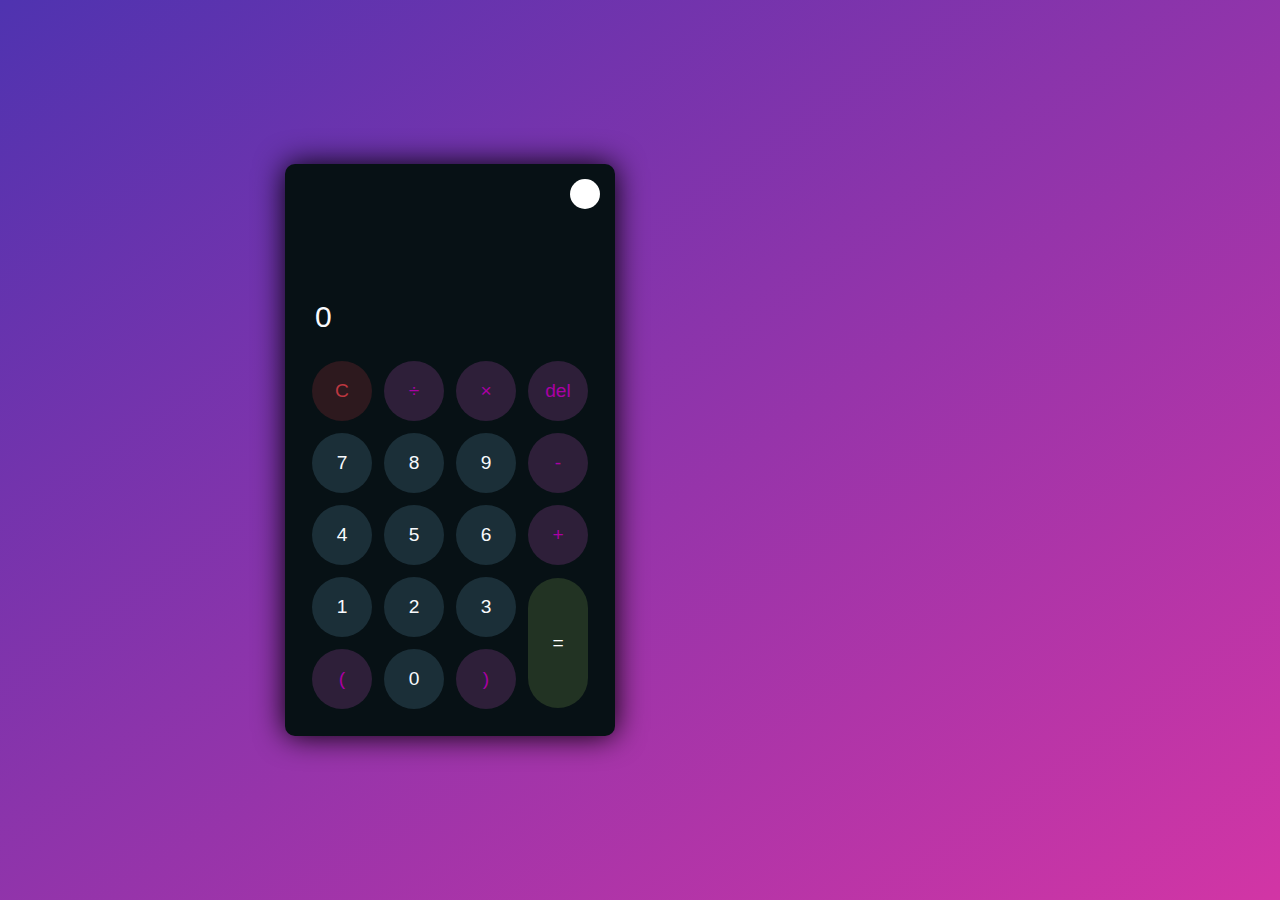
<file: Calc-main/index.html>
<!DOCTYPE html>
<html lang="en">
<head>
    <meta charset="UTF-8">
    <meta http-equiv="X-UA-Compatible" content="IE=edge">
    <meta name="viewport" content="width=device-width, initial-scale=1.0">
    <link rel="stylesheet" href="styles.css">
    <title>Calculator</title>
</head>
<body>
    <div class="container">
        <div class="calculator dark">
            <div class="theme-toggler active">
                <i class="toggler-icon"></i>
            </div>
            <div class="display-screen">
                <div id="display">0</div>
            </div>
            <div class="buttons">
              <table>
                <tr>
                    <td><button class="btn-operator" id="clear">C</button></td>
                    <td><button class="btn-operator" id="/">&divide;</button></td>
                    <td><button class="btn-operator" id="*">&times;</button></td>
                    <td><button class="btn-operator" id="backspace">del</button></td>
                </tr>
                <tr>
                    <td><button class="btn-number" id="7">7</button></td>
                    <td><button class="btn-number" id="8">8</button></td>
                    <td><button class="btn-number" id="9">9</button></td>
                    <td><button class="btn-operator" id="-">-</button></td>
                </tr>
                <tr>
                    <td><button class="btn-number" id="4">4</button></td>
                    <td><button class="btn-number" id="5">5</button></td>
                    <td><button class="btn-number" id="6">6</button></td>
                    <td><button class="btn-operator" id="+">+</button></td>
                </tr>
                <tr>
                    <td><button class="btn-number" id="1">1</button></td>
                    <td><button class="btn-number" id="2">2</button></td>
                    <td><button class="btn-number" id="3">3</button></td>
                    <td rowspan="2"><button class="btn-equal" id="equal">=</button></td>
                </tr>
                <tr>
                    <td><button class="btn-operator" id="(">(</button></td>
                    <td><button class="btn-number" id="0">0</button></td>
                    <td><button class="btn-operator" id=")">)</button></td>
                </tr>
              </table>  
            </div>
        </div>    
    </div>
    <script src="https://ajax.googleapis.com/ajax/libs/jquery/3.6.1/jquery.min.js"></script>
    <script src="index.js"></script>    
</body>
</html>
</file>
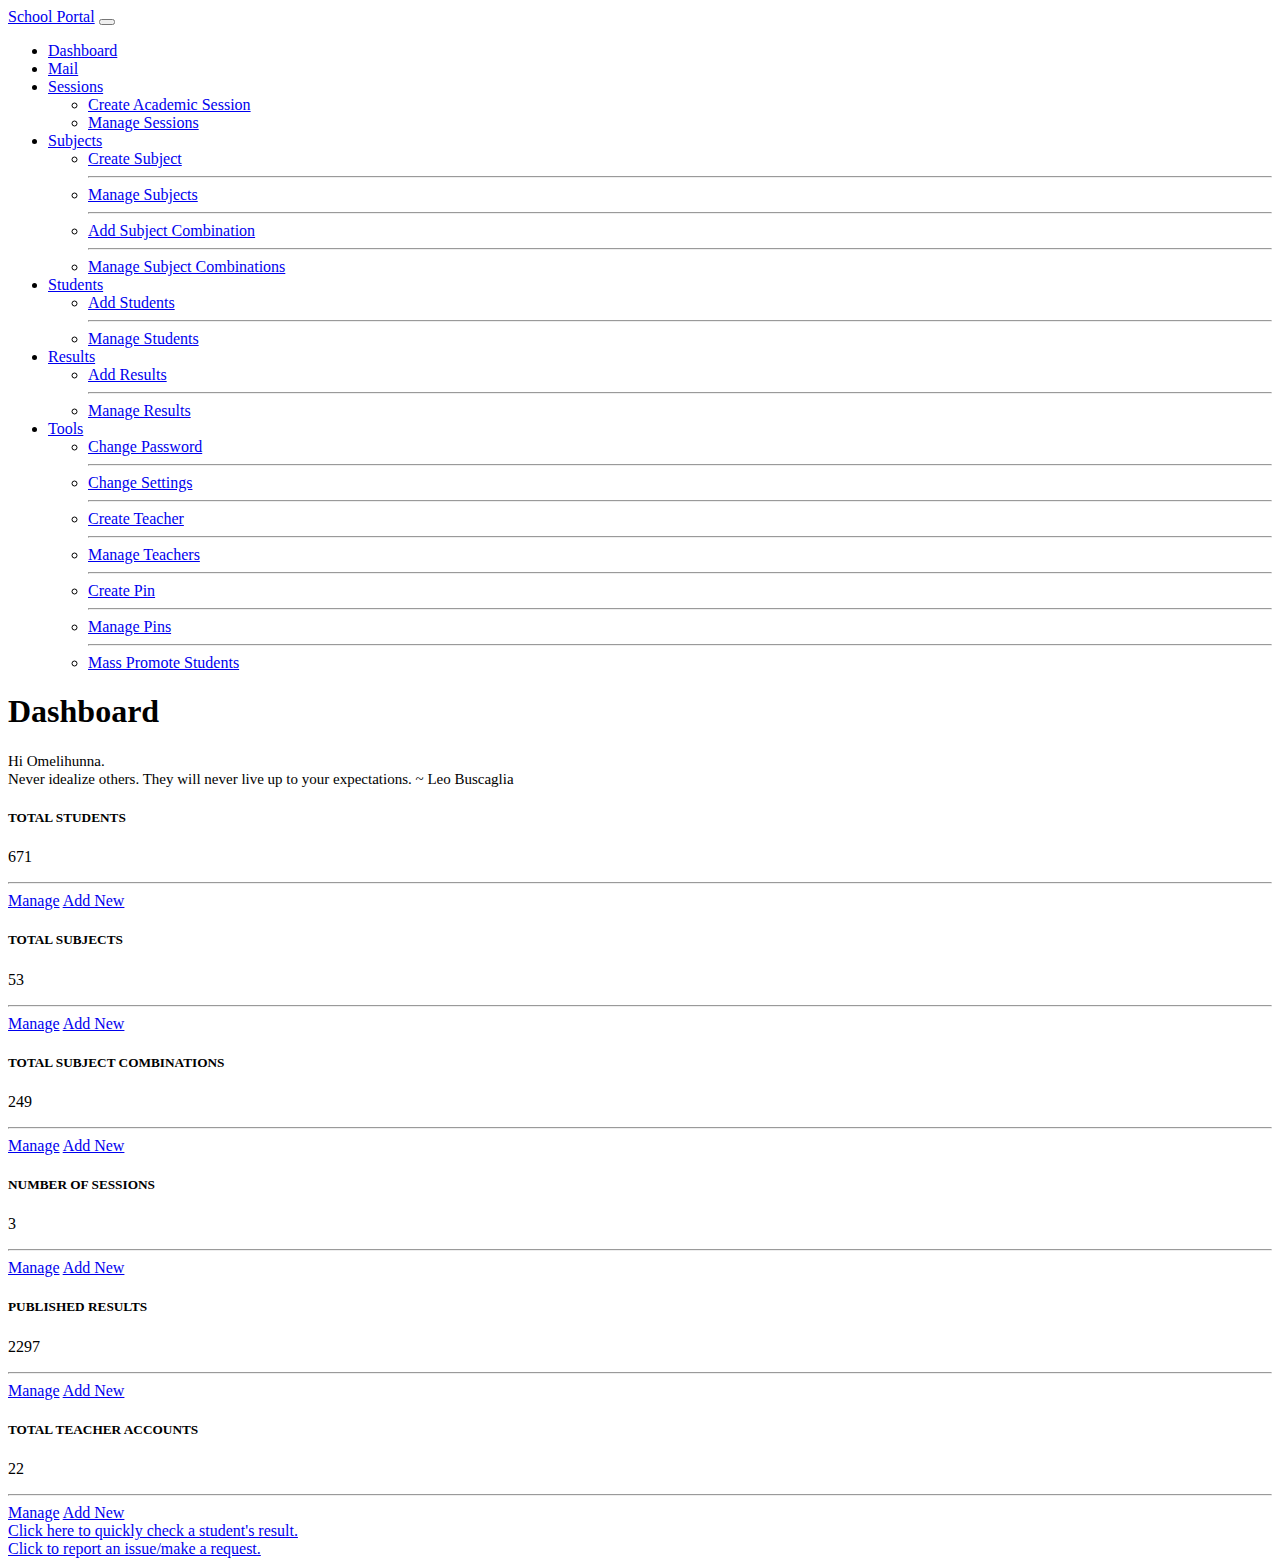
<file: Basic-School-Dashboard/School Dashboard.html>
<!doctype html>
<html lang="en">
  <head>
    <meta charset="utf-8">
    <meta name="viewport" content="width=device-width, initial-scale=1">
    <title>School Portal | Dashboard</title>
    <link href="https://cdn.jsdelivr.net/npm/bootstrap@5.2.1/dist/css/bootstrap.min.css" rel="stylesheet" integrity="sha384-iYQeCzEYFbKjA/T2uDLTpkwGzCiq6soy8tYaI1GyVh/UjpbCx/TYkiZhlZB6+fzT" crossorigin="anonymous">
  </head>
  <body>
    <script src="https://cdn.jsdelivr.net/npm/bootstrap@5.2.1/dist/js/bootstrap.bundle.min.js" integrity="sha384-u1OknCvxWvY5kfmNBILK2hRnQC3Pr17a+RTT6rIHI7NnikvbZlHgTPOOmMi466C8" crossorigin="anonymous"></script>
    <!-- <script src="https://cdn.jsdelivr.net/npm/@popperjs/core@2.11.6/dist/umd/popper.min.js" integrity="sha384-oBqDVmMz9ATKxIep9tiCxS/Z9fNfEXiDAYTujMAeBAsjFuCZSmKbSSUnQlmh/jp3" crossorigin="anonymous"></script> -->
    <!-- <script src="https://cdn.jsdelivr.net/npm/bootstrap@5.2.1/dist/js/bootstrap.min.js" integrity="sha384-7VPbUDkoPSGFnVtYi0QogXtr74QeVeeIs99Qfg5YCF+TidwNdjvaKZX19NZ/e6oz" crossorigin="anonymous"></script> -->

    <nav style="padding: 0;" class="navbar navbar-expand-lg navbar-dark bg-primary">
        <div class="container-fluid">
          <a class="navbar-brand" href="https://brainstar.com.ng/portal/dashboard.php">School Portal</a>
          <button class="navbar-toggler" type="button" data-bs-toggle="collapse" data-bs-target="#navbarNavDropdown" aria-controls="navbarNavDropdown" aria-expanded="false" aria-label="Toggle navigation">
            <span class="navbar-toggler-icon"></span>
          </button>
          <div class="collapse navbar-collapse" id="navbarNavDropdown">
            <ul class="navbar-nav">
              <li class="nav-item">
                <a class="nav-link" aria-current="page" href="https://brainstar.com.ng/portal/dashboard.php">Dashboard</a>
              </li>
              <li style="font-size: 13;" class="nav-item">
                <a class="nav-link" href="https://wgh23.wghservers.com:2096/cpsess9212768861/3rdparty/roundcube/?_task=mail&_mbox=INBOX">Mail</a>
              </li>
              <li style="font-size: 13;" class="nav-item dropdown">
                <a class="nav-link dropdown-toggle" href="#" role="button" data-bs-toggle="dropdown">Sessions</a>
                <ul class="dropdown-menu dropdown-menu-light">
                    <li><a class="dropdown-item" href="#">Create Academic Session</a></li>
                    <li><a class="dropdown-item" href="#">Manage Sessions</a></li>
                </ul>
              </li>
              <li style="font-size: 13;" class="nav-item dropdown">
                <a class="nav-link dropdown-toggle" href="#" role="button" data-bs-toggle="dropdown" aria-expanded="false">Subjects</a>
                <ul class="dropdown-menu dropdown-menu-light">
                    <li><a class="dropdown-item" href="#">Create Subject</a></li><hr class="dropdown-divider">
                    <li><a class="dropdown-item" href="#">Manage Subjects</a></li><hr class="dropdown-divider">
                    <li><a class="dropdown-item" href="#" >Add Subject Combination</a></li><hr class="dropdown-divider">
                    <li><a class="dropdown-item" href="#">Manage Subject Combinations</a></li>
                </ul>
              </li>
              <li style="font-size: 13;" class="nav-item dropdown">
                <a class="nav-link dropdown-toggle" href="#" role="button" data-bs-toggle="dropdown">Students</a>
                <ul class="dropdown-menu dropdown-menu-light">
                    <li><a class="dropdown-item" href="#">Add Students</a></li><hr class="dropdown-divider">
                    <li><a class="dropdown-item" href="#">Manage Students</a></li>
                </ul>
              </li>
              <li style="font-size: 13;" class="nav-item dropdown">
                <a class="nav-link dropdown-toggle" href="#" role="button" data-bs-toggle="dropdown">Results</a>
                <ul class="dropdown-menu dropdown-menu-light">
                    <li><a class="dropdown-item" href="#">Add Results</a></li><hr class="dropdown-divider">
                    <li><a class="dropdown-item" href="#">Manage Results</a></li>
                </ul>
              </li>
              <li style="font-size: 13;" class="nav-item dropdown">
                <a class="nav-link dropdown-toggle" href="#" role="button" data-bs-toggle="dropdown" aria-expanded="false">Tools</a>
                <ul class="dropdown-menu dropdown-menu-light">
                    <li><a class="dropdown-item" href="#">Change Password</a></li><hr class="dropdown-divider">
                    <li><a class="dropdown-item" href="#">Change Settings</a></li><hr class="dropdown-divider">
                    <li><a class="dropdown-item" href="#" >Create Teacher</a></li><hr class="dropdown-divider">
                    <li><a class="dropdown-item" href="#">Manage Teachers</a></li><hr class="dropdown-divider">
                    <li><a class="dropdown-item" href="#">Create Pin</a></li><hr class="dropdown-divider">
                    <li><a class="dropdown-item" href="#">Manage Pins</a></li><hr class="dropdown-divider">
                    <li><a class="dropdown-item" href="#">Mass Promote Students</a></li>
                </ul>
              </li>
            </ul>
          </div>
        </div>
      </nav>
      <div class="container">
        <h1>Dashboard</h1>
        <div class="card animate__animated animate__lightSpeedInRight border border-dark shadow mb-5">
          <div class="card-body">
            <span style="font-size:15px"><i class="far fa-user-cog">
              </i> Hi <span class="text-green">Omelihunna.   
            </span><br>
            <span id="quote">Never idealize others. They will never live up to your expectations.</span>
            <span id="author">~ Leo Buscaglia</span>
          </span>
          </div>
        </div>
        <div class="row">
          <div class="col-sm-4">
            <div class="card animate__animated animate__lightSpeedInRight border border-dark shadow mb-5">
              <div class="card-body">
                <h5 class="card-title">TOTAL STUDENTS</h5>
                <p style="font-weight: bolder font-size: 24;" class="card-text">671</p>
                <hr class="bg-primary">
                <a href="#" class="btn btn-primary">Manage</a>
                <a href="#" class="btn btn-primary">Add New</a>
              </div>
            </div>
          </div>
          <div class="col-sm-4">
            <div class="card animate__animated animate__lightSpeedInRight border border-dark shadow mb-5">
              <div class="card-body">
                <h5 class="card-title">TOTAL SUBJECTS</h5>
                <p class="card-text">53</p>
                <hr class="bg-primary">
                <a href="#" class="btn btn-primary">Manage</a>
                <a href="#" class="btn btn-primary">Add New</a>
              </div>
            </div>
          </div>
          <div class="col-sm-4">
            <div class="card animate__animated animate__lightSpeedInRight border border-dark shadow mb-5">
              <div class="card-body">
                <h5 class="card-title">TOTAL SUBJECT COMBINATIONS</h5>
                <p class="card-text">249</p>
                <hr class="bg-primary">
                <a href="#" class="btn btn-primary">Manage</a>
                <a href="#" class="btn btn-primary">Add New</a>
              </div>
            </div>
          </div>
        </div>
        <div class="row">
          <div class="col-sm-4">
            <div class="card animate__animated animate__lightSpeedInRight border border-dark shadow mb-5">
              <div class="card-body">
                <h5 class="card-title">NUMBER OF SESSIONS</h5>
                <p class="card-text">3</p>
                <hr class="bg-primary">
                <a href="#" class="btn btn-primary">Manage</a>
                <a href="#" class="btn btn-primary">Add New</a>
              </div>
            </div>
          </div>
          <div class="col-sm-4">
            <div class="card animate__animated animate__lightSpeedInRight border border-dark shadow mb-5">
              <div class="card-body">
                <h5 class="card-title">PUBLISHED RESULTS</h5>
                <p class="card-text">2297</p>
                <hr class="bg-primary">
                <a href="#" class="btn btn-primary">Manage</a>
                <a href="#" class="btn btn-primary">Add New</a>
              </div>
            </div>
          </div>
          <div class="col-sm-4">
            <div class="card animate__animated animate__lightSpeedInRight border border-dark shadow mb-5">
              <div class="card-body">
                <h5 class="card-title">TOTAL TEACHER ACCOUNTS</h5>
                <p class="card-text">22</p>
                <hr class="bg-primary">
                <a href="#" class="btn btn-primary">Manage</a>
                <a href="#" class="btn btn-primary">Add New</a>
              </div>
            </div>
          </div>
        </div>
      </div>
      <div class="border  border-1 mb-4 rounded mx-2 p-2">
        <a href="#form1" id="formButton" class="text-primary">Click here to quickly check a student's result.</a>
      </div>  
      <div class="border  border-1 mb-4 rounded mx-2 p-2">
        <a href="#form1" id="formButton" class="text-primary">Click to report an issue/make a request.</a>
      </div>  
  </body>
  <div class="mt-4">

  </div>
</html>
</file>
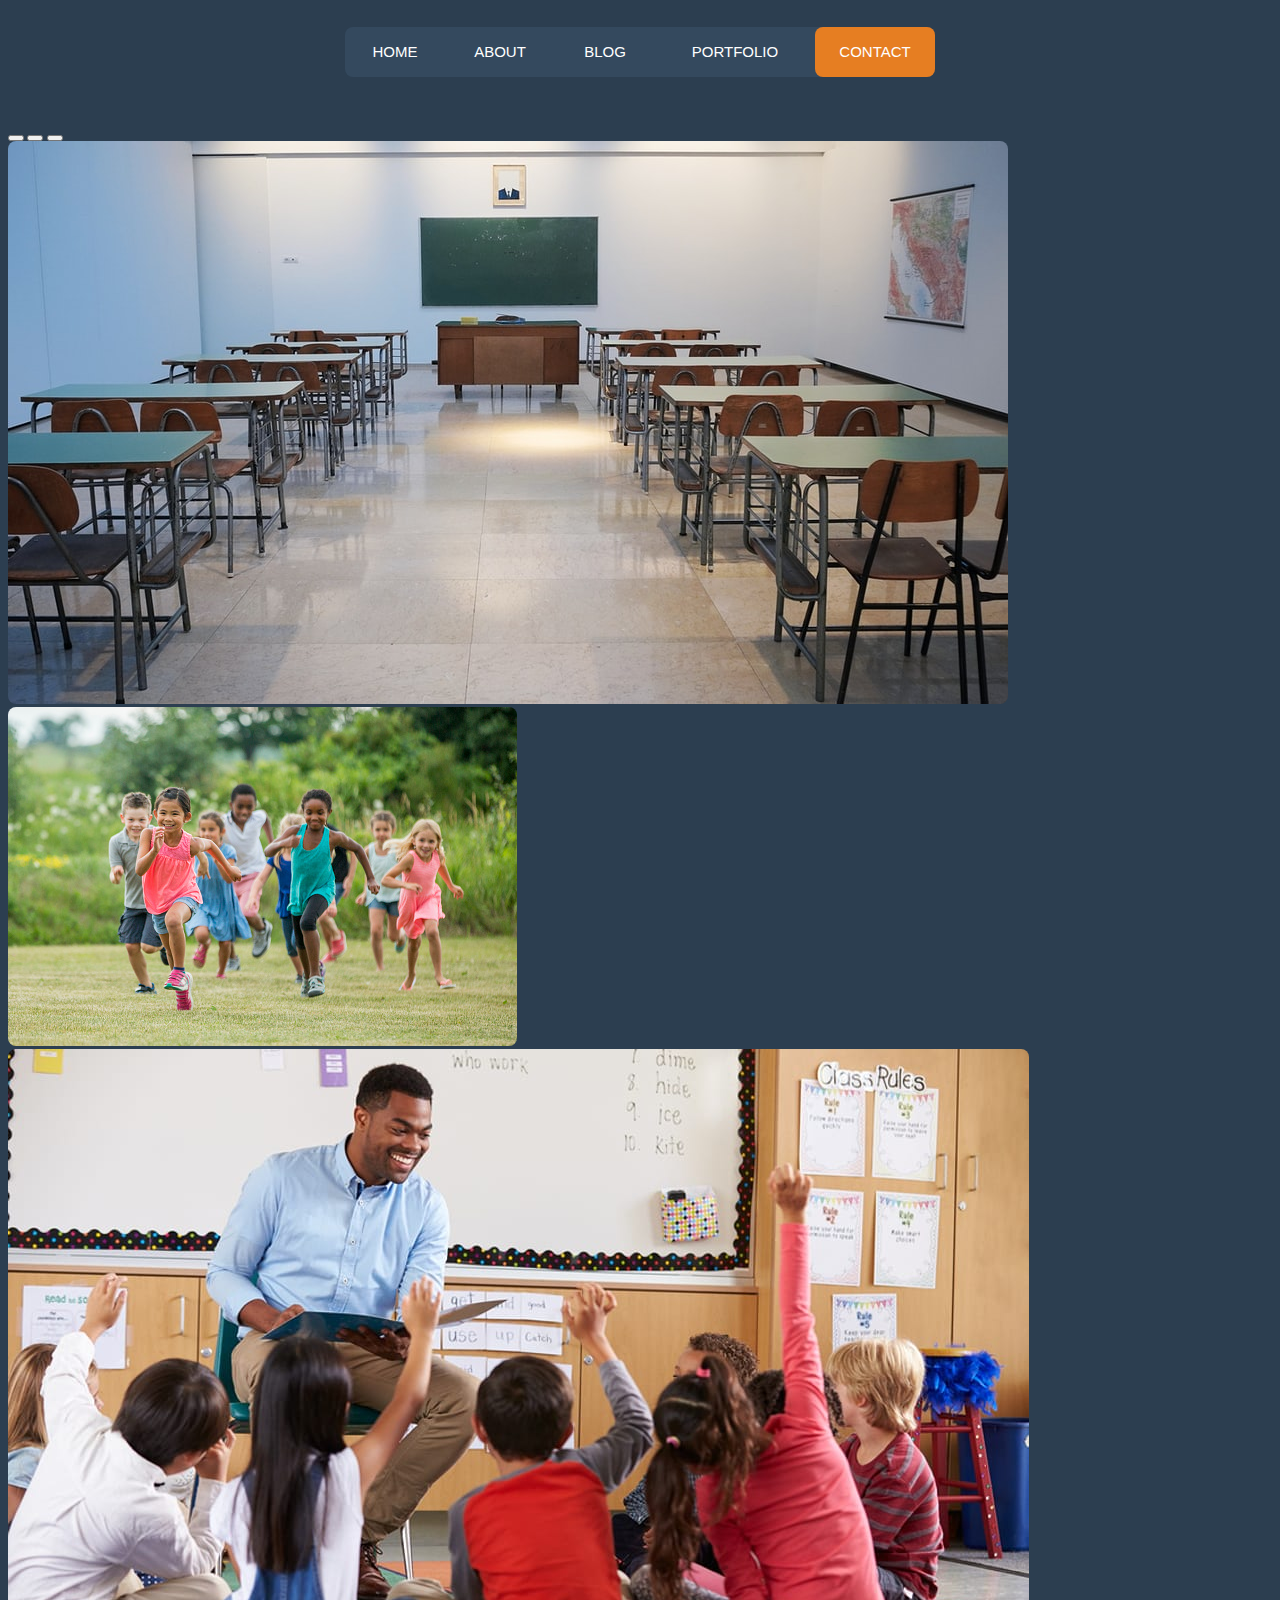
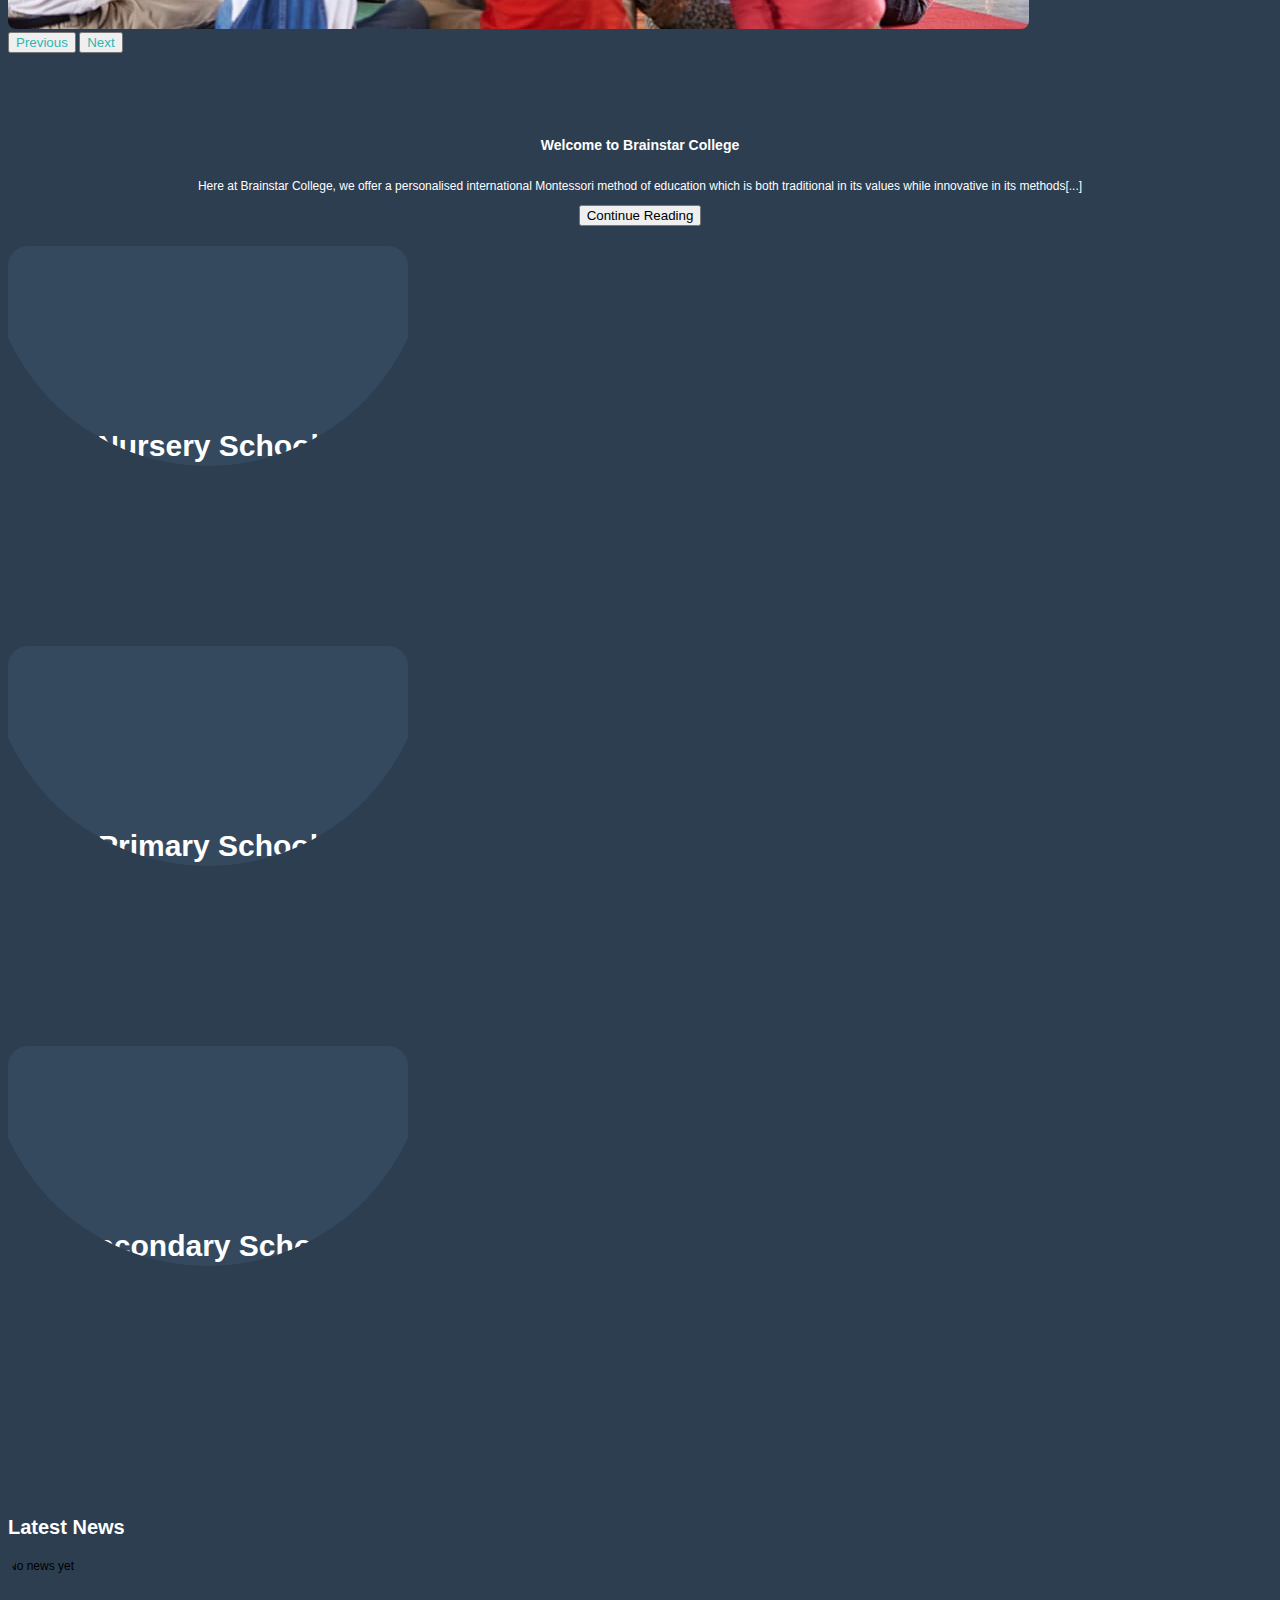
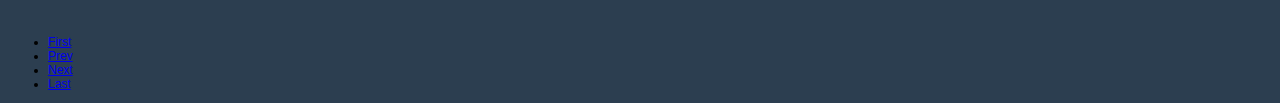
<file: Basic_School_Website_Homepage/fancynav.html>
<!DOCTYPE html>
<html lang="en">
<head>
    <meta charset="UTF-8">
    <meta http-equiv="X-UA-Compatible" content="IE=edge">
    <meta name="viewport" content="width=device-width, initial-scale=1.0">
    <link href="https://cdn.jsdelivr.net/npm/bootstrap@5.2.1/dist/css/bootstrap.min.css" rel="stylesheet" integrity="sha384-iYQeCzEYFbKjA/T2uDLTpkwGzCiq6soy8tYaI1GyVh/UjpbCx/TYkiZhlZB6+fzT" crossorigin="anonymous">
    <link rel="stylesheet" href="styles.css">
    <link rel="stylesheet" href="bootstrap-colors.css">
    <title>Brainstar Schools</title>
</head>
<body>
    <script src="https://cdn.jsdelivr.net/npm/bootstrap@5.2.1/dist/js/bootstrap.bundle.min.js" integrity="sha384-u1OknCvxWvY5kfmNBILK2hRnQC3Pr17a+RTT6rIHI7NnikvbZlHgTPOOmMi466C8" crossorigin="anonymous"></script>
    <div>
        <nav>
            <a href="#">Home</a>
            <a href="#">About</a>
            <a href="#">Blog</a>
            <a href="#">Portfolio</a>
            <a href="#">Contact</a>
            <div class="animation start-home"></div>
        </nav>
    </div>
    <div class="container">
        <div id="carouselExampleIndicators" class="carousel slide" data-bs-ride="true">
            <div class="carousel-indicators">
              <button type="button" data-bs-target="#carouselExampleIndicators" data-bs-slide-to="0" class="active"
                aria-current="true" aria-label="Slide 1"></button>
              <button type="button" data-bs-target="#carouselExampleIndicators" data-bs-slide-to="1"
                aria-label="Slide 2"></button>
              <button type="button" data-bs-target="#carouselExampleIndicators" data-bs-slide-to="2"
                aria-label="Slide 3"></button>
            </div>
            <div class="carousel-inner">
              <div class="carousel-item active">
                <img style="border-radius: 8px;" src="images/class_main.png" class="d-block w-100" alt="class_img">
              </div>
              <div class="carousel-item">
                <img style="border-radius: 8px;" src="images/play.png" class="d-block w-100" alt="class_img2">
              </div>
              <div class="carousel-item">
                <img style="border-radius: 8px;" src="images/teacher.png" class="d-block w-100" alt="teacher_img">
              </div>
            </div>
            <button class="carousel-control-prev" type="button" data-bs-target="#carouselExampleIndicators"
              data-bs-slide="prev">
              <span class="carousel-control-prev-icon" aria-hidden="true"></span>
              <span class="visually-hidden">Previous</span>
            </button>
            <button class="carousel-control-next" type="button" data-bs-target="#carouselExampleIndicators"
              data-bs-slide="next">
              <span class="carousel-control-next-icon" aria-hidden="true"></span>
              <span class="visually-hidden">Next</span>
            </button>
        </div>
        <section id="Information">
            <div class="info">
              <h3 style="color: white;">Welcome to Brainstar College</h3>
              <p style="color: white;" class="lead">Here at Brainstar College, we offer a personalised international Montessori method of education
                which is both traditional in its values while innovative in its methods[...]</p>
              <button type="button" class="btn btn-primary">Continue Reading</button>
            </div>    
        </section>
        <section class="cards_container">
          <div class="row">
              <div class="col-lg-4">
                  <div class="card">
                    <div class="clip-path">
                        <h2>Nursery School</h2>
                    </div>
                    <div class="content text-center">
                        <p>Lorem ipsum dolor sit amet, consectetur adipiscing elit, sed do eiusmod tempor incididunt ut labore et dolore magna aliqua. Ut enim ad minim veniam, quis nostrud exercitation ullamco laboris nisi ut aliquip ex ea commodo consequat.</p>
                        <a>Read More</a>
                    </div> 
                  </div> 
              </div>
              <div class="col-lg-4">  
                  <div class="card">
                    <div class="clip-path">
                        <h2>Primary School</h2>
                    </div>
                    <div class="content text-center">
                        <p>Lorem ipsum dolor sit amet, consectetur adipiscing elit, sed do eiusmod tempor incididunt ut labore et dolore magna aliqua. Ut enim ad minim veniam, quis nostrud exercitation ullamco laboris nisi ut aliquip ex ea commodo consequat.</p>
                        <a>Read More</a> 
                    </div> 
                  </div>
              </div>
              <div class="col-lg-4">  
                <div class="card">
                  <div class="clip-path">
                      <h2>Secondary School</h2>
                  </div>
                  <div class="content text-center">
                      <p>Lorem ipsum dolor sit amet, consectetur adipiscing elit, sed do eiusmod tempor incididunt ut labore et dolore magna aliqua. Ut enim ad minim veniam, quis nostrud exercitation ullamco laboris nisi ut aliquip ex ea commodo consequat.</p>
                      <a>Read More</a> 
                  </div> 
                </div>
            </div>
          </div>
      </section>
        <p id="news" class="bg-muted text-muted font-weight-bold text-center text-uppercase mb-4">Latest News</p>
        <div class="container-fluid">
          <div class="row row-eq-height">                  
            <div class="container-fluid">
              <div style="height: 50px;" class="card">No news yet</div>
            </div>
          </div>
          <br>
          <ul class="pagination justify-content-center mb-4">
            <li class="page-item">
              <a href="?pageno=1" class="page-link">First</a>
            </li>
            <li class="disabled page-item">
              <a href="#" class="page-link">Prev</a>
            </li>
            <li class=" page-item">
              <a href="?pageno=2 " class="page-link">Next</a>
            </li>
            <li class="page-item">
              <a href="?pageno=2" class="page-link">Last</a>
            </li>
          </ul>
          </div>
    </div>
</body>
</html>
</file>
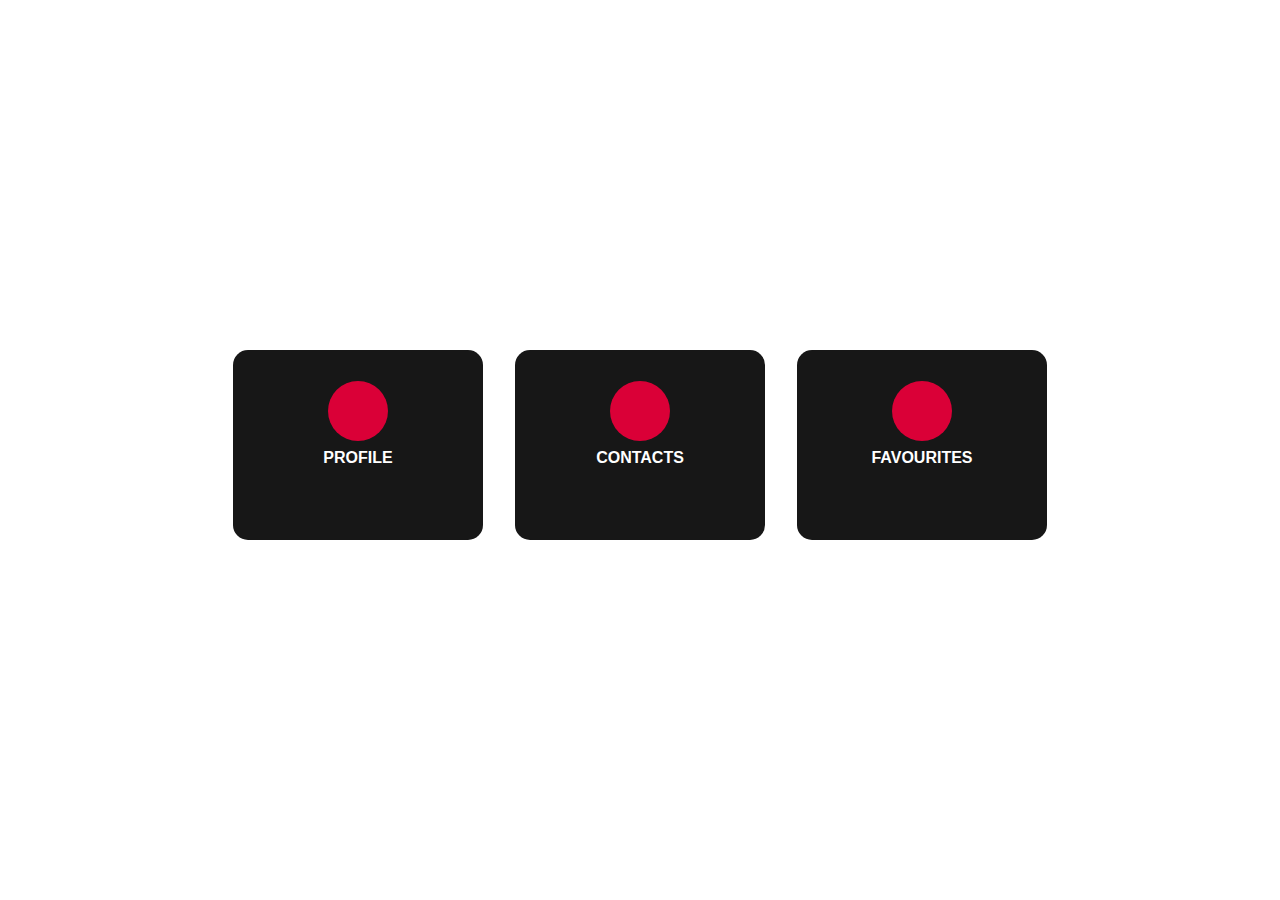
<file: Card-Design-HTML_CSS/Floating_cards.html>
<!DOCTYPE html>
<html lang="en">
<head>
    <meta charset="UTF-8">
    <meta http-equiv="X-UA-Compatible" content="IE=edge">
    <meta name="viewport" content="width=device-width, initial-scale=1.0">
    <title>Document</title>
    <link rel="stylesheet" href="StylesheetOmzy.css">
</head>
<body>
    <div class="card">
        <div class="icon">
            <i class="fas fa-user-alt"></i>
        </div>
        <h4>PROFILE</h4>
        <p>Click to see or edit your profile page</p>
    </div>
    <div class="card">
        <div class="icon">
            <i class="fas fa id-badge"></i>
        </div>
        <h4>CONTACTS</h4>
        <p>Add or change your contacts and links</p>
    </div>
    <div class="card">
        <div class="icon">
            <i class="fas fa heart"></i>
        </div>
        <h4>FAVOURITES</h4>
        <p>Check all your favourites in one place</p>
    </div>
</body>
</html>
</file>
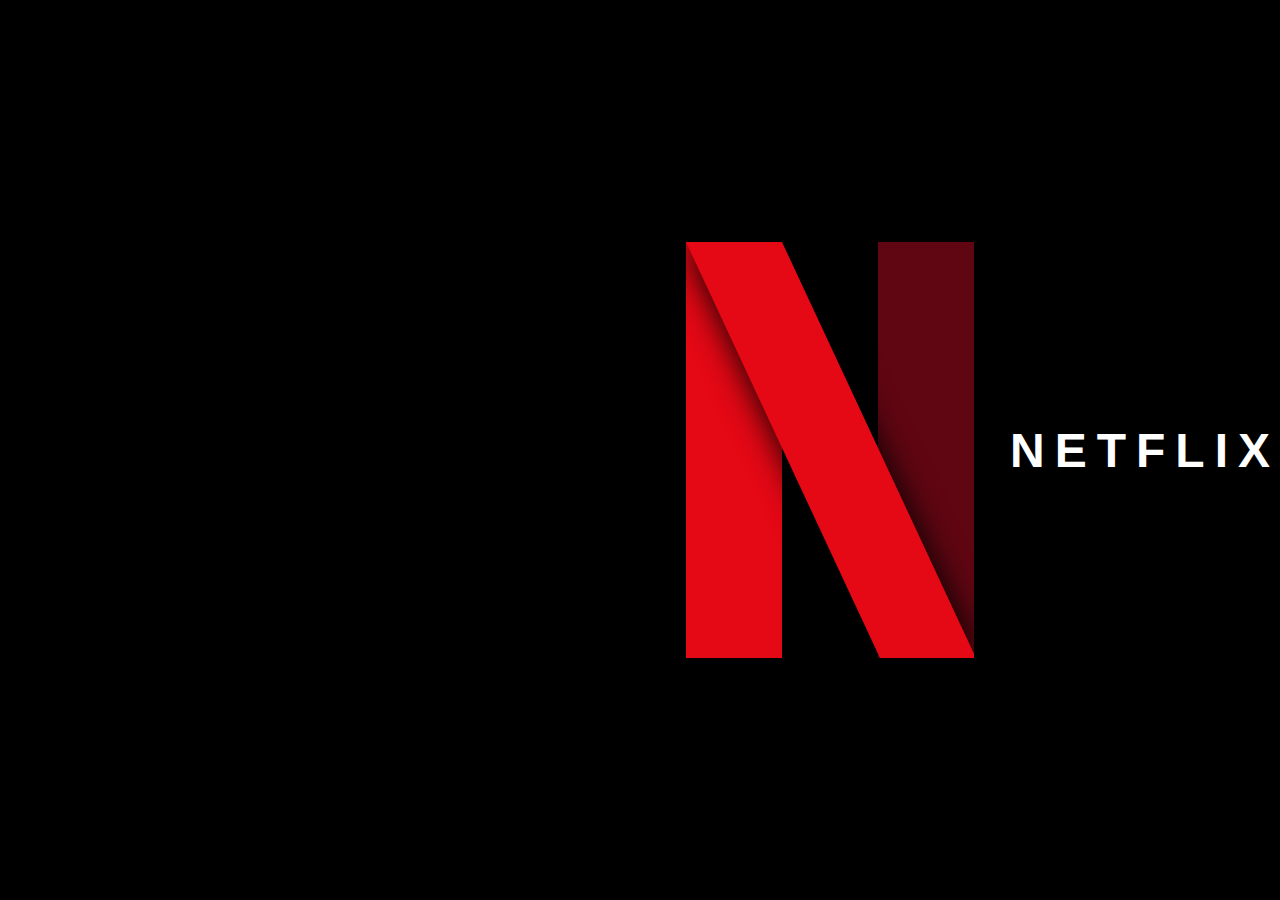
<file: Netflix-logo-with-HTML_CSS/Netflixlogo.html>
<!DOCTYPE html>
<html>
<head>
    <meta charset="UTF-8">
    <meta http-equiv="X-UA-Compatible" content="IE=edge">
    <meta name="viewport" content="width=device-width, initial-scale=1.0">
    <title>Netflix Symbol</title>
    <link rel="stylesheet" type="text/css" href="Netflix.css">
</head>
<body>
    <div class="logo">
        <div class="netflix">
            <span></span>
            <span></span>
            <span></span>
        </div>
        <h3>Netflix</h3>
    </div>
</body>
</html>
</file>
<file: Calc-main/styles.css>
* {
    padding: 0;
    margin: 0;
    box-sizing: border-box;
    outline: 0;
    transition: all 0.5s ease;
}

a {
    text-decoration: none;
    color: #fff
}

body {
    font-family: sans-serif;
    background-image: linear-gradient(to bottom right, rgba(79, 51, 176, 1), rgba(210, 53, 165));
}

button { 
    border-radius: 30px;
    width: 60px;
    height: 60px;
    margin: 5px;
    font-size: larger;
    background-color: antiquewhite;
    border: none;
    cursor: pointer ;
    transition: all 200ms ease;
}

button:hover {
    transform: scale(1.15);
}

button#equal {
    height: 130px;
}

.container {
    height: 100vh;
    width: 100vh;
    display: grid;
    place-items: center;
}

.calculator {
    position: relative;
    height: auto;
    width: auto;
    padding: 20px;
    border-radius: 10px;
    box-shadow: 0 0  30px #000;
}

.theme-toggler {
    position: absolute;
    top: 30px;
    right: 30px;
    color: #fff;
    z-index: 1;
}

.theme-toggler.active {
    color: #333;
}

.theme-toggler.active::before {
    background-color: #fff;
}

.theme-toggler::before {
    content: "";
    height: 30px;
    width: 30px;
    position: absolute;
    top: 50%;
    transform: translate(-50%, -50%);
    border-radius: 50%;
    background-color: #333;
    z-index: -1;
}

#display {
    margin: 0 10px;
    height: 150px;
    width: auto ;
    max-width: 270px;
    display: flex;
    align-items: flex-end;
    font-size: 30px;
    margin-bottom: 20px;
    overflow-x: scroll;
}

#display::-webkit-scrollbar {
    display: block;
    height: 3px;
}

/* light theme */

.calculator {
    background-color: #fff;
}

.calculator #display {
    color: #0a1e23;
}

.calculator button#clear {
    background-color: #ffd5d8;
    color: #fc4552
}

.calculator button.btn-number {
    background-color: #DFD3C3;
    color: #7D6E83;
}

.calculator button.btn-operator {
    background-color: #8BBCCC;
    color: #4C6793;
}

.calculator button.btn-equal {
    background-color: #adf9e7;
    color: #000;
}

/* dark theme  */

.calculator.dark {
    background-color: #071115;
}

.calculator.dark #display {
    color: #f8fafd;
}

.calculator.dark button#clear {
    background-color: #2d191e;
    color: #bd3740;
}

.calculator.dark button.btn-number {
    background-color: #1b2f38;
    color: #f8fafd;
}

.calculator.dark button.btn-operator {
    background-color: #2e1f39;
    color: #aa00a4;
}

.calculator.dark button.btn-equal {
    background-color: #223323;
    color: #ffff;
}
</file>
<file: Basic_School_Website_Homepage/styles.css>
nav {
    margin: 27px auto 0;
    position: relative;
    width: 590px;
    height: 50px;
    background-color: #34495e;
    border-radius: 8px;
    font-size: 0%;
}

nav a {
    line-height: 50px;
    height: 100%;
    font-size: 15px;
    display: inline-block;
    position: relative;
    z-index: 1;
    text-decoration: none;
    text-transform: uppercase;
    text-align: center;
    color: white;
    cursor: pointer;
}

nav .animation {
    position: absolute;
    height: 100%;
    top: 0;
    z-index: 0;
    transition: all .5s ease 0s;
    border-radius: 8px;
}

a:nth-child(1) {
    width: 100px;
}

a:nth-child(2) {
    width: 110px;
}

a:nth-child(3) {
    width: 100px;
}

a:nth-child(4) {
    width: 160px;
}

a:nth-child(5) {
    width: 120px;
}

nav .start-home, a:nth-child(1):hover~.animation {
    width: 100px;
    left: 0;
    background-color: #1abc9c;
}
nav .start-home, a:nth-child(2):hover~.animation {
    width: 110px;
    left: 100px;
    background-color: #e74c3c;
}
nav .start-home, a:nth-child(3):hover~.animation {
    width: 100px;
    left: 210px;
    background-color: #3498db;
}
nav .start-home, a:nth-child(4):hover~.animation {
    width: 160px;
    left: 310px;
    background-color: #9b59b6;
}
nav .start-home, a:nth-child(5):hover~.animation {
    width: 120px;
    left: 470px;
    background-color: #e67e22;
}
body {
    font-size: 12px;
    font-family: sans-serif;
    background: #2c3e50;
}

span {
    color: #2DB6B4;
}

#carouselExampleIndicators {
    padding: 50px 0;
}
.info {
    display: grid;
    place-items: center;
    padding: 20px;
    text-align: center;
}

/* #testimonials {
    color: #34495e;
}
.card-title {
    display: grid;
    place-items: center;
    text-decoration: none;
    font-size: xx-large;
    font-weight: bold;
    color: white;
  }
  .card-body {
    background-color: #34495e;
  } */
  @import url('https://fonts.googleapis.com/css2?family=Poppins:wght@200;300;400&display=swap');

body{
    font-family: 'Poppins', sans-serif;
    /* background-image: linear-gradient(to right top, #37050c, #5c0026, #790053, #7c0097, #121beb); */
    background-attachment:fixed;
}

.height-100{
    height:100vh;
}
.card {  
    width:400px;
    height:400px;
    border:none;
    border-radius:20px;
    overflow:hidden;
    cursor:pointer;
}

.card:hover .clip-path{
    clip-path: circle(320px at center 0);
}

.clip-path{
    position:relative;
    width:100%;
    height:100%;
    clip-path: circle(220px at center 0);
    background: #34495e;
    display:flex;
    justify-content:center;
    align-items:center;
    transition:all 0.3s;
}

.clip-path h2{
    color:#fff;
    font-size:30px;
}

.content{   
    padding:15px;    
}
.content p{
    font-size:14px;
}

.content a{
    
    width:100px;
    height:50px;
    background-color:#e67e22;
    color:#fff !important;
    padding:7px;
    border-radius:6px;
    padding-left:20px;
    padding-right:20px;
    font-size:12px;
    
    
}

.content a:hover{    
    background-color:#e67e22;
}

#news {
    font-weight: bold;
    font-size: 20px;
    color: white;
    padding-top: 50px;
}
</file>
<file: Card-Design-HTML_CSS/StylesheetOmzy.css>
.icon {
    position: inherit;
    width: 60px;
    height: 60px;
    background: #da0037;
    display: flex;
    justify-content: center;
    align-items: center;
    border-radius: 50%;
    z-index: 12;
}
.card:hover .icon {
    box-shadow: 0 0 10px red;
}
.icon i {
    font-size: 1.5em;
    z-index: 12;
}
.card p {
    margin: 0.5em 0;
    font-size: 1em;
    display: flex;
    opacity: 0;
    transition: all .4s;
    z-index: 12;
}
.card:hover p {
    display: flex;
    opacity: 1;
    color: white;
    z-index: 12;
}
.card h4 {
    margin-top: 0.5em;
    color: white;
    z-index: 12;
}
.card::before, .card::after {
    content: "";
    position: absolute;
    background: #171717;
    opacity: 1;
    width: 100%;
    height: 40%;
    z-index: 10;
    border-radius: 15px 15px 0 0;
    transition: 1.4s;
}
.card::before {
    top: 0;
}
.card:hover::before {
    transform: translateY(-20px);
}
.card::after {
    bottom: 10px;
    height: 60%;
    border-radius: 0 0 15px 15px;
}
@import url("https://fonts.googleapis.com/css2?family=Popins&display=swap");
* {
    margin: 0;
    padding: 0;
    box-sizing: border-box;
    font-family: 'Poppins', sans-serif;
}
body {
    display: flex;
    justify-content: center;
    align-items: center;
    height: 100vh;
}
.card {
    width: 250px;
    height: 200px;
    color: white;
    margin: 1em;
    border-radius: 15px;
    display: flex;
    justify-content: center;
    align-items: center;
    flex-direction: column;
    padding: 0.15em;
    text-align: center;
    cursor: pointer;
    position: relative;
}
</file>
<file: Netflix-logo-with-HTML_CSS/Netflix.css>
* {
    margin: 0;
    padding: 0;
    display: flex;
    justify-content: center;
    align-items: center;
    height: 100vh;
    background: black;
}
.netflix {
    position: relative;
    width: 360px;
    height: 520px;
    overflow: hidden;
    transform: scale(.8);
}

.netflix span {
    position: fixed;
    top: 0;
    right: 0;
    width: 120px;
    height: 100%;
    background: #600612;)
    background: linear-gradient(to right rgba(255,0,0,1) rgba(255,0,0,0));
}

.netflix span:nth-child(1) {
    background: #e50815;
    left: 0;
}

.netflix span:nth-child(2) {
    background: #e50815;
    left: 0;
    z-index: 1;
    transform-origin: top left;
    transform: skewX(25deg);
    box-shadow: 0 0 40px rgba(0,0,0,1);
}

.netflixspan:nth-child(3) {
    position: relative;
    background: #600612;
    left: 0;
}

h3 {
    position: relative;
    margin: 0;
    padding: 0;
    text-align: center;
    font-family: sans-serif;
    color: white;
    font-size: 3rem;
    text-transform: uppercase;
    letter-spacing: 10px;
}

.netflix::after {
    position: relative;
    top: 0;
    left: 0;
    width: 300%;
    height: 100%;
    background: linear-gradient(to right rgba(255,0,0,1) rgba(255,0,0,0));
    z-index: 1;
}
</file>
